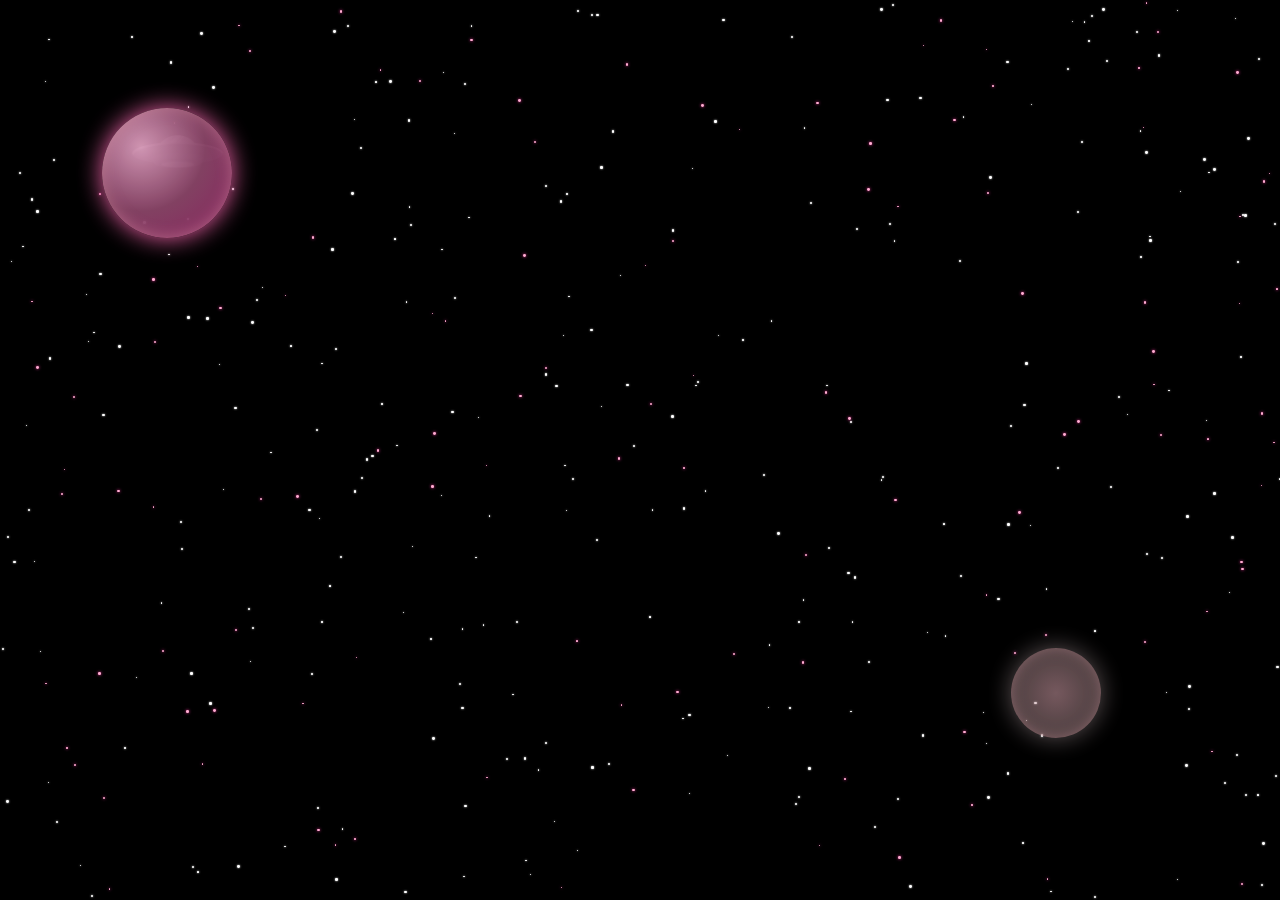
<file: html/index.html>
<!DOCTYPE html>
<html lang="en">
  <head>
    <meta charset="UTF-8" />
    <meta name="viewport" content="width=device-width, initial-scale=1.0" />
    <title>Document</title>
    <link rel="stylesheet" href="../css/spaceBG.css" />
    <link rel="stylesheet" href="../css/welcome.css" />
  </head>
  <body>
    <!-- start space bachground -->
    <section class="scene">
      <!-- stars -->
      <div class="stars"></div>

      <!-- meteor -->
         <div class="meteor" style="display: none;"></div>

      <!-- Planets -->
      <div class="planet planet-1">
        <div class="planet-ring"></div>
      </div>
      <div class="planet planet-2"></div>

      <!-- here continue any container i.e. signUp -->

      <!-- UFO Container -->
      <div class="ufo">
        <div class="ufo-container">
          <img src="UFO.png" class="ufo-img" />
          <div class="ufo-beam"></div>
        </div>
        <div class="ufo-welcome">
          <div class="beam-overlay"></div>
          <div class="welcome-content">
            <h1>Welcome!<img src="pngegg.png" /></h1>
            <p>Are you ready for the exam? it's ok don't worry</p>
            <div class="welcome-buttons">
              <button class="welcome-button primary"
              style="background: linear-gradient(45deg, var(--dark-pink), black)"
              onclick="window.location.href='signup.html';">
                sign Up
              </button>
              <button class="welcome-button secondary"
              style="background: linear-gradient(45deg, black, var(--dark-pink))"
              onclick="window.location.href='login.html';">
              Log In
              </button>
            </div>
          </div>
        </div>
      </div>
    </section>
    <script src="../js/spaceBG.js"></script>
    <script src="../js/welcome.js"></script>
  </body>
</html>
</file>
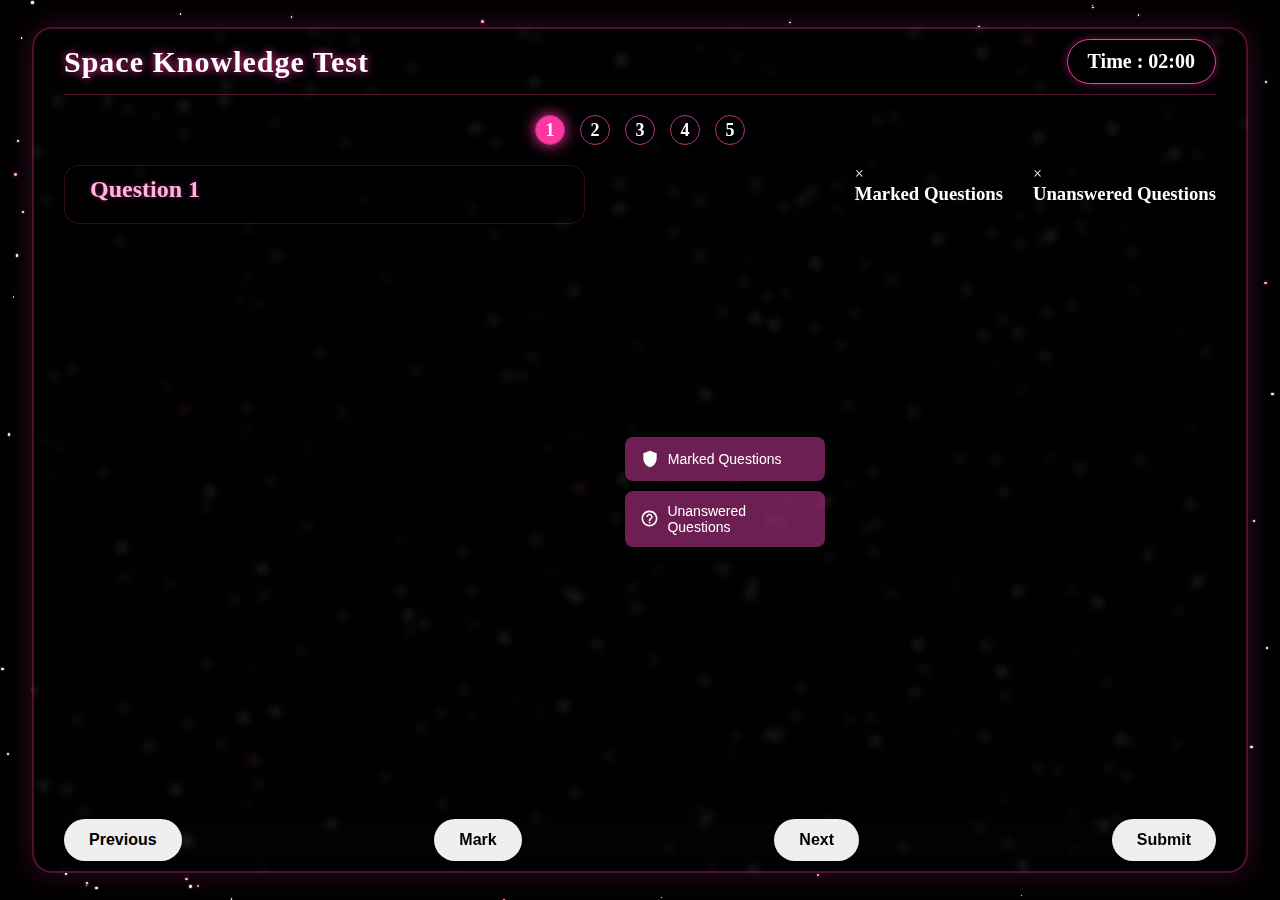
<file: html/Exam.html>
<!DOCTYPE html>
<html lang="en">
  <head>
    <meta charset="UTF-8" />
    <meta name="viewport" content="width=device-width, initial-scale=1.0" />
    <title>Exam page</title>
    <link rel="stylesheet" href="../css/spaceBG.css" />
    <link rel="stylesheet" href="../css/Exam.css" />
  </head>

  <body>
    <section class="scene">
      <div class="stars"></div>
      <div class="exam-container">
        <div class="header">
          <h1>Space Knowledge Test</h1>
          <div class="timer">Time : 02:00</div>
        </div>

        <div class="question-numbers">
          <div class="question-number active">1</div>
          <div class="question-number">2</div>
          <div class="question-number">3</div>
          <div class="question-number">4</div>
          <div class="question-number">5</div>
        </div>

        <div class="main-section">
          <div class="left-section">
            <div class="question-container">
              <h3 id="question-title">Question 1</h3>
              <p id="question-text"></p>
              <div id="answers-container"></div>
            </div>
          </div>

          <!-- <div class="right-section">
            <div class="marked-section">
              <h3>Marked Questions</h3>
              <ul id="markedList"></ul>
            </div>
          </div>

          <div class="unanswered-section">
          <ul id="unansweredList"></ul>
          </div>

        </div> -->

        <!-- Right Section -->
<div class="right-section">
  <div class="list-toggle-buttons">
    <button id="showMarkedBtn">Marked Questions</button>
    <button id="showUnansweredBtn">Unanswered Questions</button>
  </div>
</div>

<!-- Popup: Marked Questions -->
<div id="markedPopup" class="popup">
  <div class="popup-content">
    <span class="close-btn" onclick="closePopup('markedPopup')">&times;</span>
    <h3>Marked Questions</h3>
    <ul id="markedList"></ul>
  </div>
</div>

<!-- Popup: Unanswered Questions -->
<div id="unansweredPopup" class="popup">
    <div class="popup-content">
        <span class="close-btn">&times;</span>
        <h3>Unanswered Questions</h3>
        <ul id="unansweredList"></ul>
    </div>
</div>


</div>
<div class="actions">
  <button id="prevBtn" class="nav-btn">Previous</button>
  <button id="markBtn" class="mark-btn">Mark</button>
  <button id="nextBtn" class="nav-btn">Next</button>
  <button id="submitBtn" class="submit-btn">Submit</button>
</div>
    </section>

    <script src="../js/exam.js"></script>
    <script src="../js/spaceBG.js"></script>
  </body>
</html>
</file>
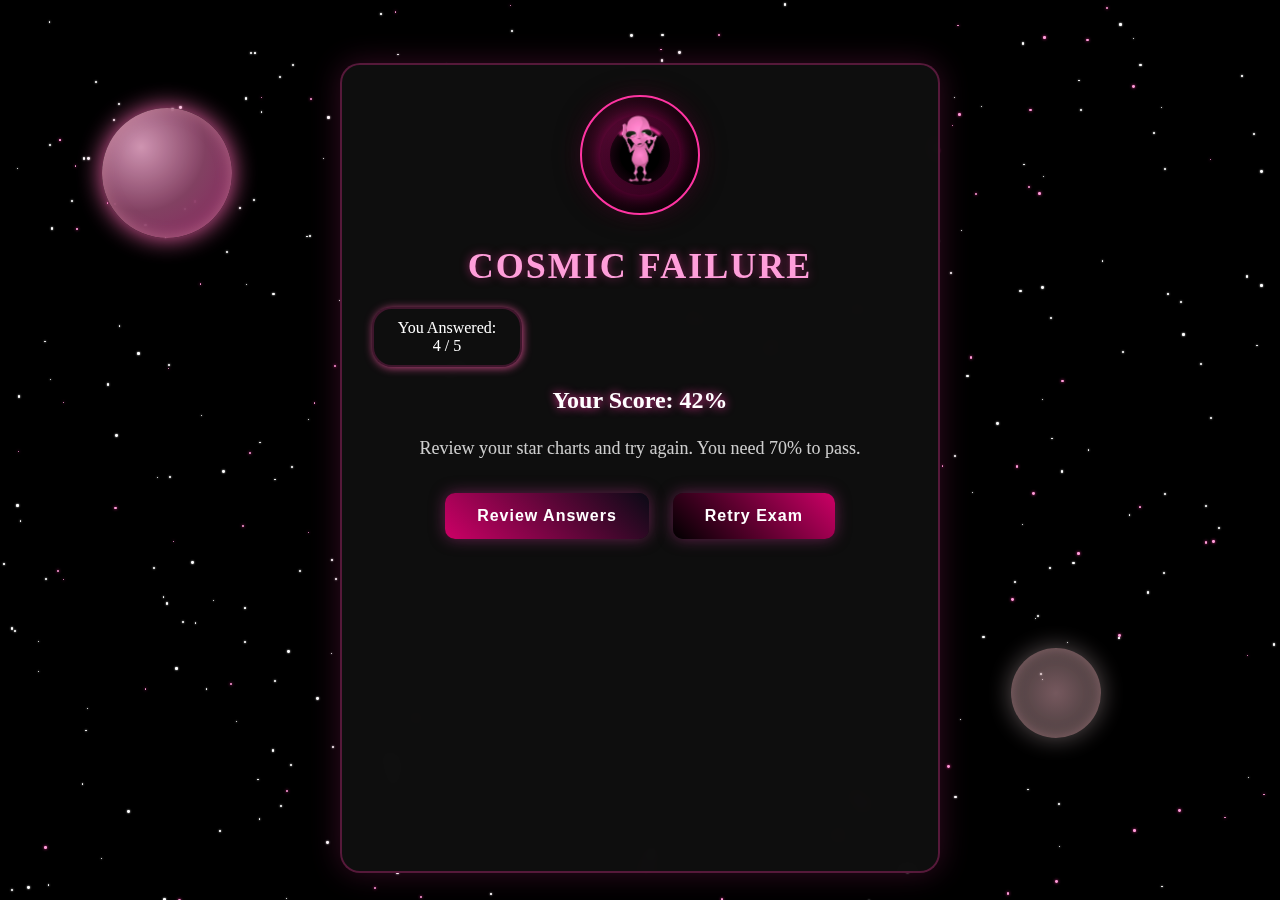
<file: html/Failure.html>
<!DOCTYPE html>
<html lang="en">
<head>
    <meta charset="UTF-8">
    <meta name="viewport" content="width=device-width, initial-scale=1.0">
    <title>Document</title>
    <link rel="stylesheet" href="../css/spaceBG.css">
    <link rel="stylesheet" href="../css/Result.css">
    <link rel="stylesheet" href="../css/Failure.css">
</head>
<body>
     <!-- start space bachground -->
     <section class="scene">
        <!-- stars -->
        <div class="stars"></div>

        <!-- Planets -->
        <div class="planet planet-1">
            <div class="planet-ring"></div>
        </div>
        <div class="planet planet-2"></div>

        <!-- here continue any container i.e. signUp -->

        
        <div id="failure" class="result-container failure">
            <!-- <div class="result-icon">
                <div class="black-hole">
                    <div class="swirl"></div>
                </div>
            </div> -->
            <div class="result-icon">
                <div class="img-container">
                    <img src="download (3).png">
                </div>
                <div class="black-hole">
                  <div class="event-horizon"></div>
                  <div class="swirl"></div>
                  <div class="light-ring"></div>
                </div>
              </div>
              
            <h1 class="result-title">COSMIC FAILURE</h1>
            <!-- <p class="result-message">You didn't pass this time, but don't get lost in a black hole of despair! Every attempt brings new knowledge.</p> -->
            <div class="true-answers">
                <p>You Answered:</p>
                <p>4 / 5</p>
             </div>
            <div class="score">Your Score: <span>42</span>%</div>
            <p class="result-message">Review your star charts and try again. You need 70% to pass.</p>
            <button class="button btn-failure">Review Answers</button>
            <button class="button btn-failure" style="background: linear-gradient(45deg, black, var(--dark-pink));">Retry Exam</button>
        </div>

    </section>
    <script src="../js/spaceBG.js"></script>
    <script src="../js/Failure.js"></script>
</body>
</html>
</file>
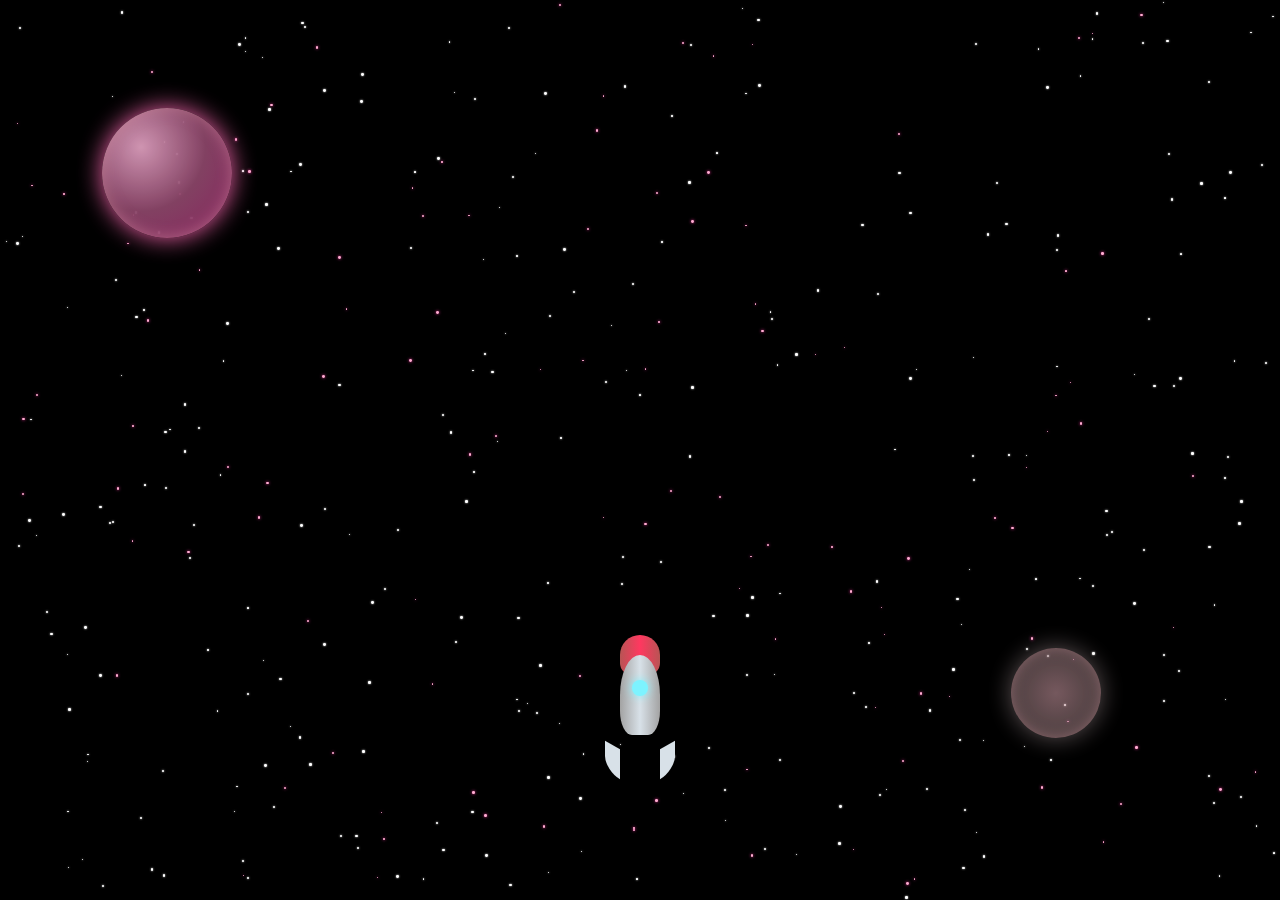
<file: html/launch.html>
<!DOCTYPE html>
<html lang="en">
<head>
    <meta charset="UTF-8">
    <meta name="viewport" content="width=device-width, initial-scale=1.0">
    <title>Document</title>
    <link rel="stylesheet" href="../css/spaceBG.css">
    <link rel="stylesheet" href="../css/launch.css">
</head>
<body>
    <!-- start space bachground -->
    <section class="scene">
        <!-- stars -->
        <div class="stars"></div>

        <!-- meteor -->
         <div class="meteor" style="display: none;"></div>

        <!-- Planets -->
        <div class="planet planet-1">
            <div class="planet-ring"></div>
        </div>
        <div class="planet planet-2"></div>

        <!-- here continue any container i.e. signUp -->

        <!-- Rocket -->
        <div class="rocket-container">
            <div class="rocket">
                <div class="rocket-head"></div>
                <div class="rocket-body"></div>
                <div class="fin fin-left"></div>
                <div class="fin fin-right"></div>
                <div class="window"></div>
                <div class="exhaust-flame"></div>
            </div>
        </div>

        <!-- Countdown -->
        <div class="countdown"></div>
        
        <!-- Beam -->
        <!-- <div class="beam"></div> -->

        <!-- Start button -->
        <button class="start-button">Start Exam</button>

        <div class="Quiz-gide">
            <div class="header">
                <h2>Quiz Gide</h2>
                <img src="pngegg.png" alt="">
            </div>
            <div class="info">
                <h4>Duration:</h4>
                <span>2 minutes</span>
                <h4>Submission Rules:</h4>
                <p>- Make sure to answer all questions before submitting.</p>
                <!-- <p>- You won’t be able to resubmit once the time is up or you click submit.</p> -->
                <h4>Mark for Review:</h4>
                <p>- You can mark any question to review it later.</p>
                <!-- <p>- Before submitting, check your marked questions to ensure everything is answered.</p> -->
                <h4>Important:</h4>
                <p>- Use your time wisely.</p>
                <p>- Stay focused.</p>
                <p>- Submit only when you're confident you've completed everything.</p>
            </div>
            <div class="btn">
                <button class="btn-info"><a href="Exam.html">Continue</a></button>
            </div>
        </div>

    </section>
    <script src="../js/spaceBG.js"></script>
    <script src="../js/launch.js"></script>
</body>
</html>
</file>
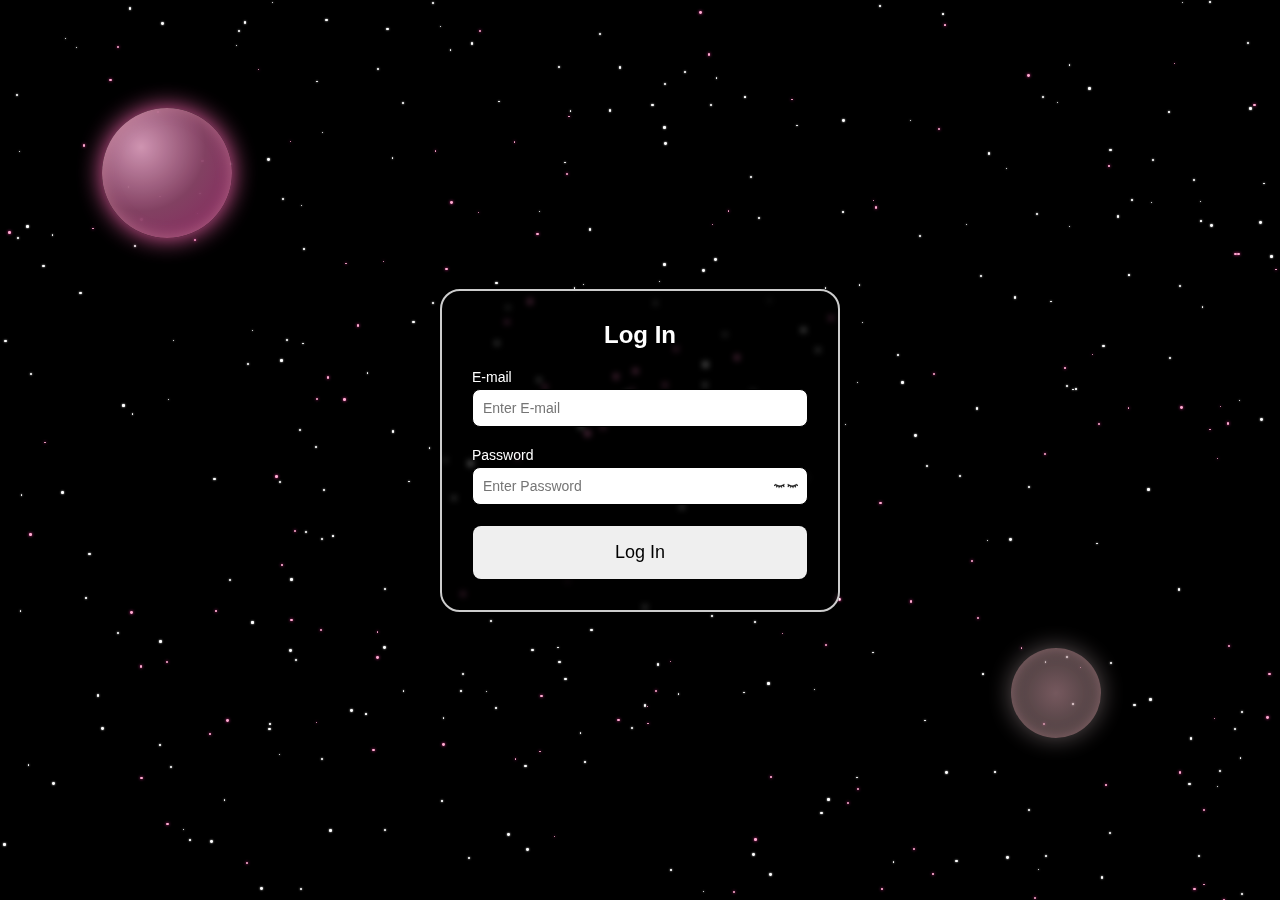
<file: html/login.html>
<!DOCTYPE html>
<html lang="en">
  <head>
    <meta charset="UTF-8" />
    <meta name="viewport" content="width=device-width, initial-scale=1.0" />
    <title>Document</title>
    <link rel="stylesheet" href="../css/signup.css" />
    <link rel="stylesheet" href="../css/spaceBG.css" />
  </head>
  <body>
    <section class="scene">
      <!-- stars -->
      <div class="stars"></div>

      <!-- Planets -->
      <div class="planet planet-1">
        <div class="planet-ring"></div>
      </div>
      <div class="planet planet-2"></div>

      <!-- here continue any container i.e. signUp -->
      <div class="container">
        <h2>Log In</h2>

        <form id="form">
            <div class="input-form">
                <label for="email">E-mail</label>
                <input type="text" id="email" placeholder="Enter E-mail" />
                <div id="error-email" class="error"></div>
              </div>


          <div class="input-form">
            <label for="password">Password</label>
            <div class="passcontainer">
              <input
                type="password"
                name="password"
                id="password"
                placeholder="Enter Password"
              />
              <img
                src="../two-eyelashes.png"
                id="toggle-password"
                alt="Toggle Password"
              />
            </div>
            <div class="error" id="error-password"></div>
          </div>

          <div class="regbtn">
            <button type="submit">Log In</button>
          </div>
        </form>
      </div>
    </section>
    <script src="../js/spaceBG.js"></script>
    <script src="../js/login.js"></script>
  </body>
</html>
  </body>
</html>
</file>
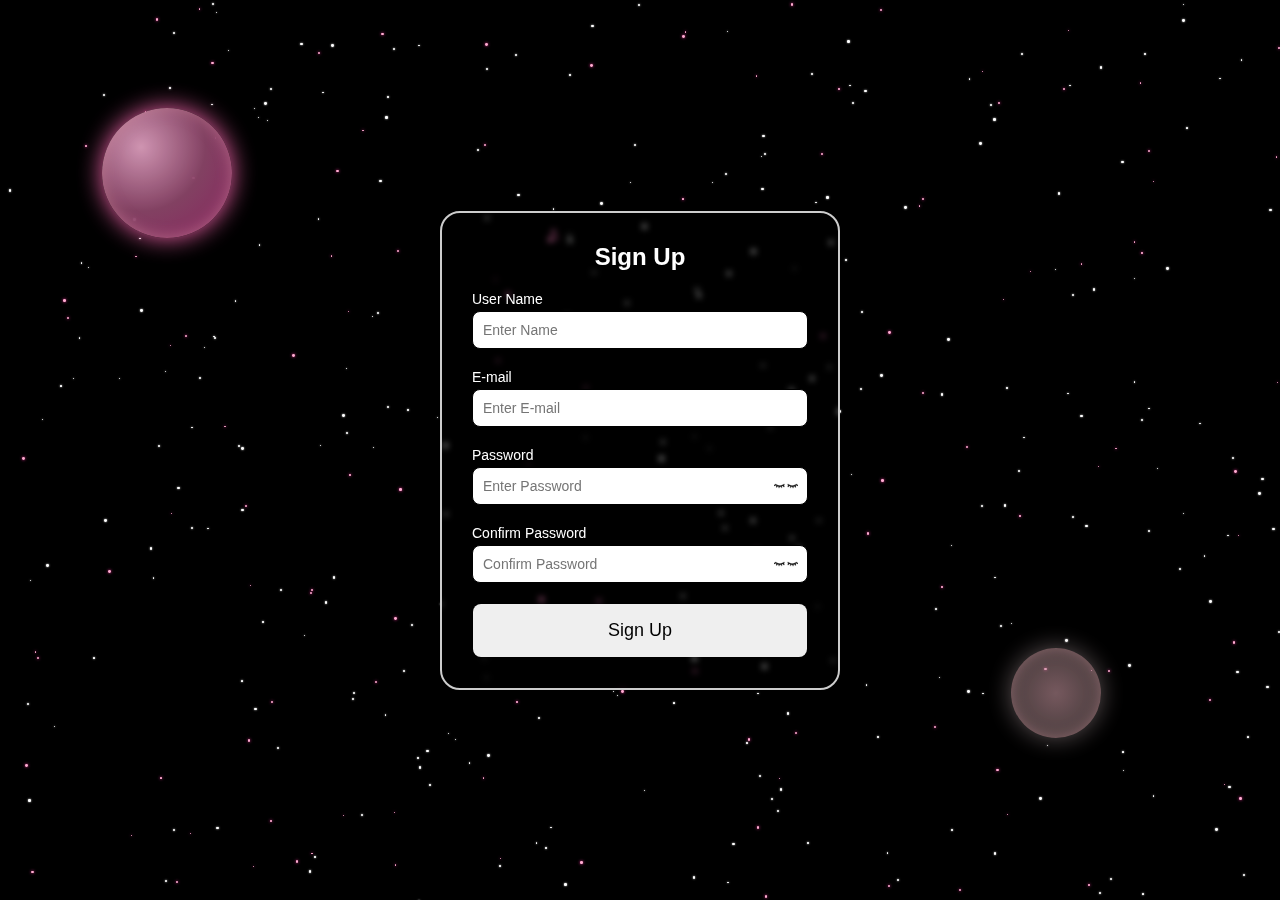
<file: html/signup.html>
<!DOCTYPE html>
<html lang="en">
  <head>
    <meta charset="UTF-8" />
    <meta name="viewport" content="width=device-width, initial-scale=1.0" />
    <title>Sign Up</title>
    <link rel="stylesheet" href="../css/signup.css" />
    <link rel="stylesheet" href="../css/spaceBG.css" />
  </head>
  <body>
    <section class="scene">
      <!-- stars -->
      <div class="stars"></div>

      <!-- Planets -->
      <div class="planet planet-1">
        <div class="planet-ring"></div>
      </div>
      <div class="planet planet-2"></div>

      <!-- here continue any container i.e. signUp -->
      <div class="container">
        <h2>Sign Up</h2>

        <form id="form">
          <div class="input-form">
            <label for="username">User Name</label>
            <input
              type="text"
              name="username"
              id="username"
              placeholder="Enter Name"
            />
            <div class="error" id="error-username"></div>
          </div>

          <div class="input-form">
            <label for="email">E-mail</label>
            <input type="text" id="email" placeholder="Enter E-mail" />
            <div id="error-email" class="error"></div>
          </div>

          <div class="input-form">
            <label for="password">Password</label>
            <div class="passcontainer">
              <input
                type="password"
                name="password"
                id="password"
                placeholder="Enter Password"
              />
              <img
                src="../two-eyelashes.png"
                id="toggle-password"
                alt="Toggle Password"
              />
            </div>
            <div class="error" id="error-password"></div>
          </div>

          <div class="input-form">
            <label for="confpass">Confirm Password</label>
            <div class="passcontainer">
              <input
                type="password"
                name="confpass"
                id="confpass"
                placeholder="Confirm Password"
              />
              <img
                src="../two-eyelashes.png"
                id="toggle-confpass"
                alt="Toggle Confirm Password"
              />
            </div>
            <div class="error" id="error-confpass"></div>
          </div>

          <div class="regbtn">
            <button type="submit">Sign Up</button>
          </div>
        </form>
      </div>
    </section>
    <script src="../js/spaceBG.js"></script>
    <script src="../js/signup.js"></script>
  </body>
</html>
</file>
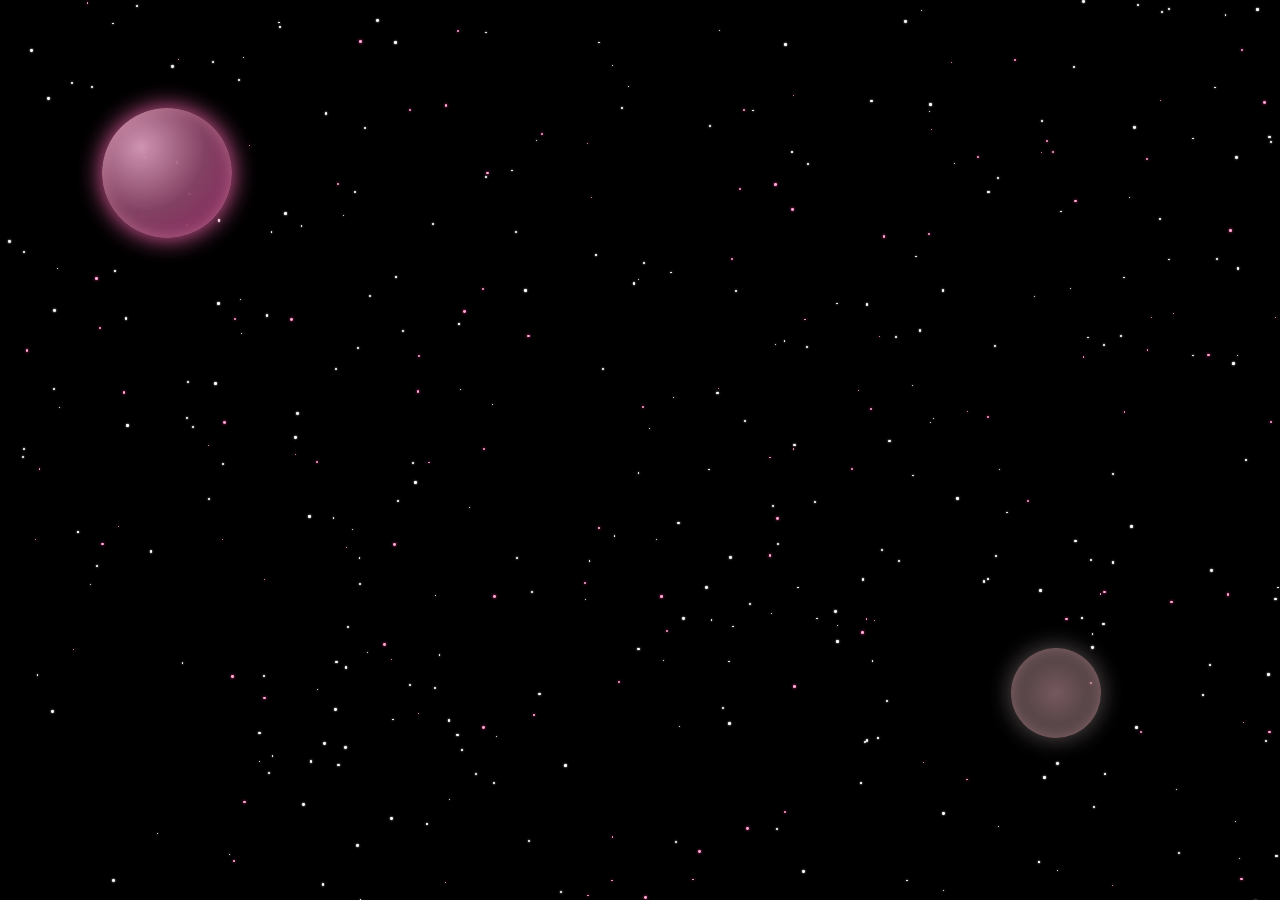
<file: html/spaceBG.html>
<!DOCTYPE html>
<html lang="en">
<head>
    <meta charset="UTF-8">
    <meta name="viewport" content="width=device-width, initial-scale=1.0">
    <title>Document</title>
    <link rel="stylesheet" href="../css/spaceBG.css">
</head>
<body>
    <!-- start space bachground -->
    <section class="scene">
        <!-- stars -->
        <div class="stars"></div>

        <!-- Planets -->
        <div class="planet planet-1">
        </div>
        <div class="planet planet-2"></div>

        <!-- here continue any container i.e. signUp -->

    </section>
    <script src="../js/spaceBG.js"></script>
</body>
</html>
</file>
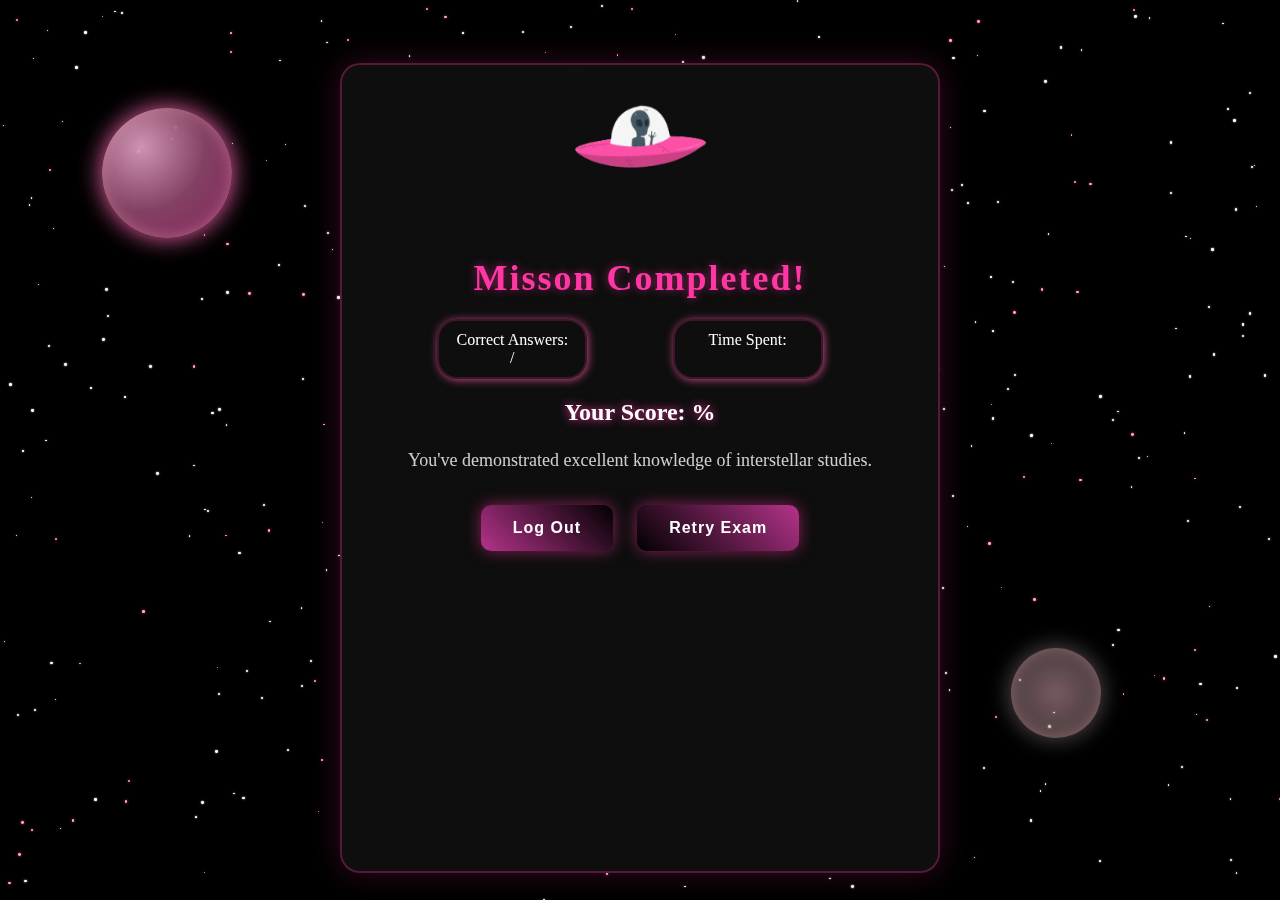
<file: html/Success.html>
<!DOCTYPE html>
<html lang="en">
<head>
    <meta charset="UTF-8">
    <meta name="viewport" content="width=device-width, initial-scale=1.0">
    <title>Document</title>
    <link rel="stylesheet" href="../css/spaceBG.css">
    <link rel="stylesheet" href="../css/Result.css">
    <link rel="stylesheet" href="../css/Success.css">
</head>
<body>
     <!-- start space bachground -->
     <section class="scene">
        
        <!-- stars -->
        <div class="stars"></div>

        <!-- meteor -->
         <!-- <div class="meteor" style="display: none;"></div> -->

        <!-- Planets -->
        <div class="planet planet-1">
            <div class="planet-ring"></div>
        </div>
        <div class="planet planet-2"></div>

        <!-- here continue any container i.e. signUp -->

        <div id="success" class="result-container success">
            <div class="image">
                <div class="ufo-beam"></div>
                <img src="download (2).png">
            </div>
            <h1 class="result-title">Misson Completed!</h1>
            <!-- <p class="result-message"></p> -->
           
            <div class="result-info">
                 <div class="true-answers">
                <p>Correct Answers:</p>
                <span id="correct"></span>/<span id="total"></span>
            </div>

            <div class="true-answers">
                <p>Time Spent:</p>
                <p id="timeSpent"></p>
            </div>
            </div>

             <div class="score">Your Score: <span id="scorePercent"></span>%</div>
            <p class="result-message">You've demonstrated excellent knowledge of interstellar studies.</p>
            <button id="logout-btn" class="button btn-success" 
            style="background: linear-gradient(45deg, var(--dark-pink), black)">
            Log Out
        </button>
        <button
          class="button btn-success"
          style="background: linear-gradient(45deg, black, var(--dark-pink))"
          onclick="window.location.href='Exam.html';"
        >
          Retry Exam
        </button>


    </section>
    <script src="../js/spaceBG.js"></script>
    <script src="../js/Success.js"></script>
    <script src="../js/logout.js"></script>
    
</body>
</html>
</file>
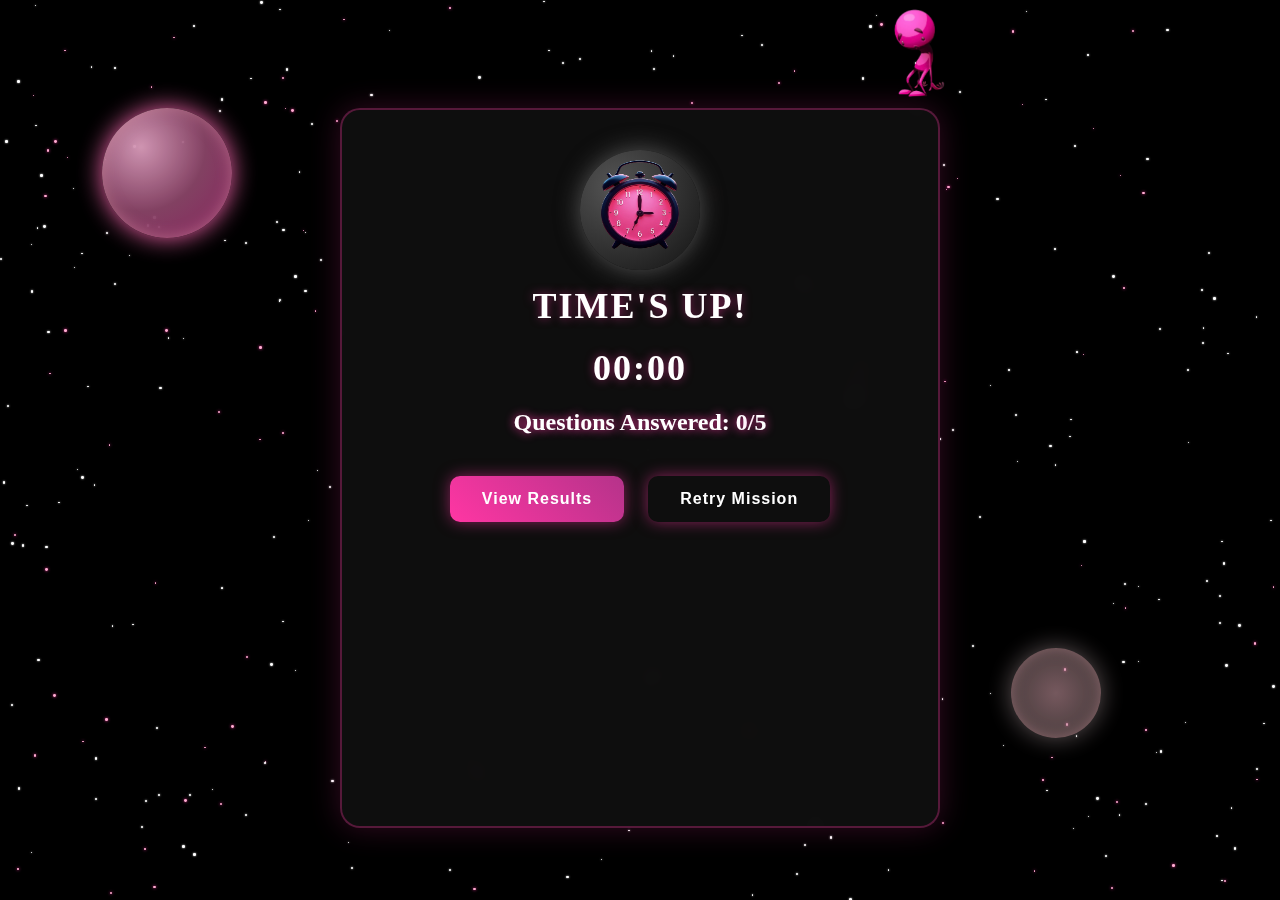
<file: html/TimeIsOut.html>
<!DOCTYPE html>
<html lang="en">
<head>
    <meta charset="UTF-8">
    <meta name="viewport" content="width=device-width, initial-scale=1.0">
    <title>Document</title>
    <link rel="stylesheet" href="../css/spaceBG.css">

    <link rel="stylesheet" href="../css/Result.css">
    <link rel="stylesheet" href="../css/TimeIsOut.css">
</head>
<body>
     <!-- start space bachground -->
     <section class="scene">
        <!-- stars -->
        <div class="stars"></div>

        <!-- Planets -->
        <div class="planet planet-1">
            <div class="planet-ring"></div>
        </div>
        <div class="planet planet-2"></div>

        <!-- here continue any container i.e. signUp -->

        <div id="timeout" class="result-container timeout">
            <div class="result-icon">
                <svg class="timer-ring" viewBox="0 0 100 100">
                    <circle class="timer-circle" cx="50" cy="50" r="45"></circle>
                </svg>
                <span><img src="download (1).png"></span>
            </div>
            <div class="img-container">
                <img src="sad.png">
            </div>
            <h1 class="result-title">TIME'S UP!</h1>
            <p class="result-title">00:00</p>
            <div class="score">Questions Answered: <span id="answered"></span>/<span id="total"></span></div>
            <button class="button btn-timeout" onclick="showPage('failure')">View Results</button>
            <button class="button btn-timeout" 
                    style="background: linear-gradient(45deg, var(--cosmic-blue), var(--cosmic-purple));"
                    onclick="window.location.href='Exam.html';">
                    Retry Mission
            </button>            
        </div>

    </section>
    <script src="../js/spaceBG.js"></script>
    <script src="../js/TimeIsOut.js"></script>
</body>
</html>
</file>
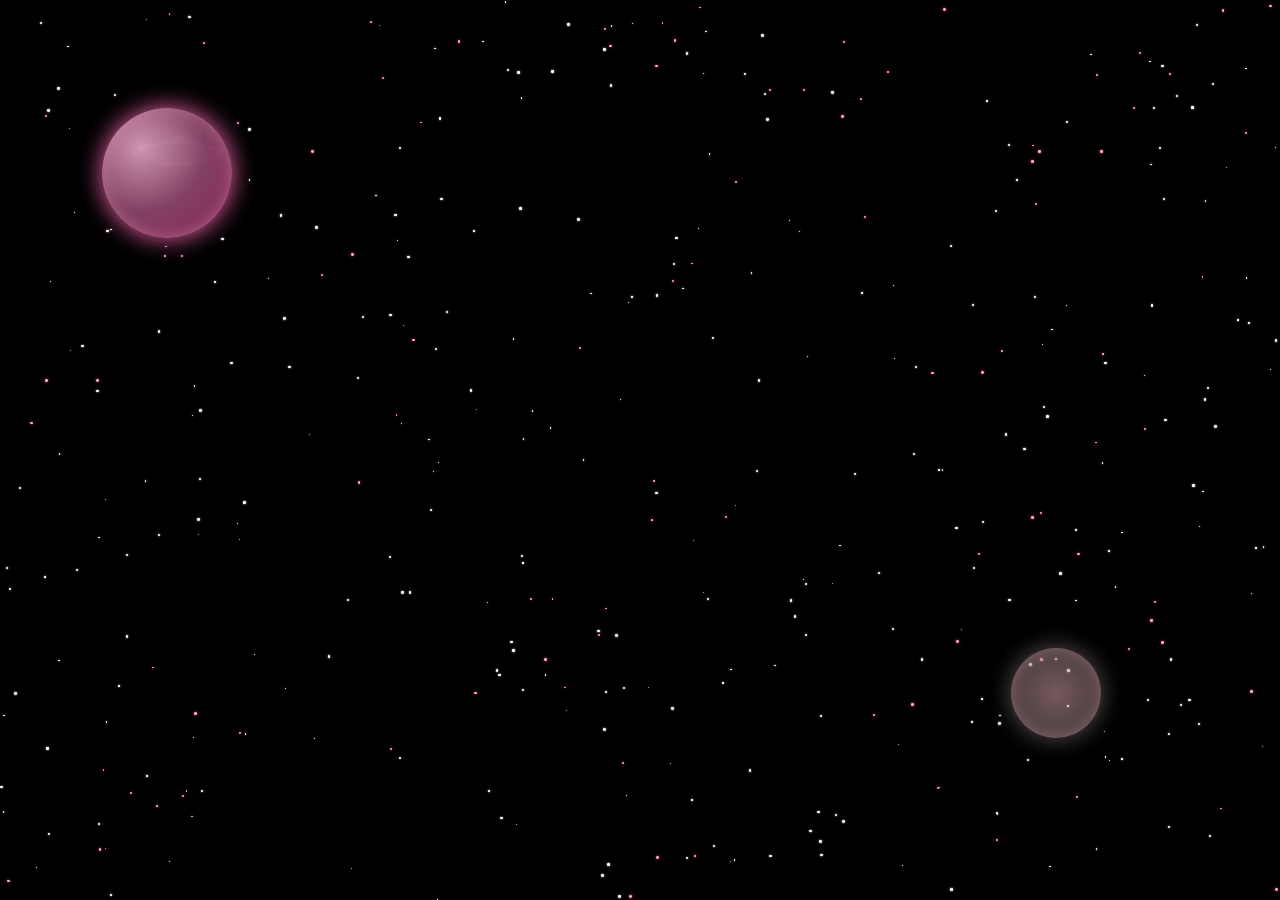
<file: html/welcome.html>
<!DOCTYPE html>
<html lang="en">
<head>
    <meta charset="UTF-8">
    <meta name="viewport" content="width=device-width, initial-scale=1.0">
    <title>Document</title>
    <link rel="stylesheet" href="../css/spaceBG.css">
    <link rel="stylesheet" href="../css/welcome.css">
</head>
<body>
    <!-- start space bachground -->
    <section class="scene">
        <!-- stars -->
        <div class="stars"></div>

        <!-- Planets -->
        <div class="planet planet-1">
            <div class="planet-ring"></div>
        </div>
        <div class="planet planet-2"></div>

        <!-- here continue any container i.e. signUp -->

        <!-- UFO Container -->
        <div class="ufo">
            <div class="ufo-container">
                <img src="UFO.png" class="ufo-img">
                <div class="ufo-beam"></div>
            </div>
            <div class="ufo-welcome">
                <div class="beam-overlay"></div>
                    <div class="welcome-content">
                        <h1>Welcome!<img src="pngegg.png"></h1>
                        <p>Are you ready for the exam? it's ok don't worry</p>
                        <div class="welcome-buttons">
                            <button class="welcome-button primary"><a href="signup.html">sign Up</a></button>
                            <button class="welcome-button secondary">logIn</button>
                        </div>
                </div>
            </div>
        </div>
    </section>
    <script src="../js/spaceBG.js"></script>
    <script src="../js/welcome.js"></script>
</body>
</html>
</file>
<file: css/spaceBG.css>
* {
  margin: 0;
  padding: 0;
  box-sizing: border-box;
}

/* :root {
    --cosmic-purple: #4a1e70;
    --star-glow: #8aafff;
    --planet-glow: #bd83ff;
    } */

:root {
  --deep-space: #0a0a0a;
  --cosmic-black: #121212;
  --hot-pink: #ff36a3;
  --light-pink: #ffadd2;
  --neon-pink: #ff00ff;
  --bright-pink: #ff77bc;
  --dark-pink: #b5338a;
  --silver: #e0e0e0;
  --button-glow: #a04170;
  --rocket-silver: #d8e1e8;
  --success-pink: #ff44b4;
  --planet-glow: #ff69b4;
  --failure-black: #1c1c1c;
  --timeout-gray: #555555;
  --rocket-red: #ff3860;
}

body {
  background-color: #000000;
  color: white;
  overflow: hidden;
  height: 100vh;
  position: relative;
  background-size: cover;
  animation: fadeIn 1s ease-in-out;
}

@keyframes fadeIn {
  from {
    opacity: 0;
  }
  to {
    opacity: 1;
  }
}

/* sky container */

.scene {
  position: relative;
  height: 100vh;
  width: 100%;
  display: flex;
  justify-content: center;
  align-items: center;
  perspective: 1000px;
}

/* stars style */

.stars {
  position: absolute;
  width: 100%;
  height: 100%;
  z-index: 0;
  overflow: hidden;
}

.star {
  position: absolute;
  /* background: white; */
  border-radius: 50%;
  opacity: 1;
  /* box-shadow: 0 0 1px white;  */
  animation: twinkle 2s infinite ease-in-out;
}

.star-white {
  background: white;
  box-shadow: 0 0 2px white;
}

.star-pink {
  background: var(--light-pink);
  box-shadow: 0 0 3px var(--hot-pink);
}

@keyframes twinkle {
  0% {
    opacity: 0.2;
  }
  50% {
    opacity: 1;
  }
  100% {
    opacity: 0.2;
  }
}

/* meteors style */

.meteor {
  position: absolute;
  width: 2px;
  height: 100px;
  background: linear-gradient(45deg, white, transparent);
  opacity: 0.8;
  transform: rotate(45deg);
  /* pointer-events: none; */
  animation: meteorMove 1s linear forwards;
  z-index: 2;
}

@keyframes meteorMove {
  0% {
    transform: translate(0, 0) rotate(-45deg);
    opacity: 1;
  }
  100% {
    transform: translate(300px, 300px) rotate(-45deg);
    opacity: 0;
  }
}

/* Planets */

.planet {
  position: absolute;
  border-radius: 50%;
  box-shadow: 0 0 25px var(--planet-glow),
    inset 0 0 15px rgba(255, 182, 193, 0.4);
  opacity: 0.95;
  z-index: 5;
}

.planet-1 {
  width: 130px;
  height: 130px;
  background: radial-gradient(circle at 30% 30%, #da9cbb, #8a4568, #912765);
  top: 12%;
  left: 8%;
  animation: float 22s infinite alternate ease-in-out;
}

.planet-2 {
  width: 90px;
  height: 90px;
  box-shadow: 0 0 25px rgba(199, 179, 182, 0.486),
    inset 0 0 15px rgba(255, 182, 193, 0.4);
  /* background: radial-gradient(circle at 40% 40%, #ffc0cb, #ff69b4, #4b1248); */
  background: radial-gradient(
    ellipse at center,
    rgba(255, 192, 203, 0.486),
    rgba(107, 94, 94, 0.575)
  );
  bottom: 18%;
  right: 14%;
  animation: float 18s infinite alternate-reverse ease-in-out;
}

@keyframes float {
  0% {
    transform: translateY(0) rotate(0deg);
  }
  50% {
    transform: translateY(-20px) rotate(5deg);
  }
  100% {
    transform: translateY(0) rotate(0deg);
  }
}
</file>
<file: css/welcome.css>
.ufo{
    width: 100%;
    height: 100vh;
    position: relative;
}

.ufo-container {
  position: absolute;
  top: 15%;
  left: 10%;
  width: 100px;
  z-index: 4;
  animation: UFO-FLY 2s ease-in-out forwards, 
  Go-Up 2s ease-in-out forwards 2s;
}

.ufo-img {
  width: 100%;
  animation: rainbow-glow 2s infinite ease-in-out;
}


@keyframes UFO-FLY {
  0% {
    transform: translate(0, 0) rotate(5deg);
    left: -100px;
    width: 100px;
  }
  70% {
    transform: translate(calc(40vw - 175px), -50px) rotate(-5deg);
    width: 250px;
  }
  85% {
    transform: translate(calc(40vw - 175px), -30px) rotate(2deg);
    width: 300px;
  }
  100% {
    transform: translate(calc(40vw - 175px), -20px) rotate(0deg);
    width: 350px;
  }
}

@keyframes Go-Up {
  0% {
    transform: translate(calc(40vw - 175px), -20px);
  }
  100% {
    transform: translate(calc(40vw - 175px), -70px);
  }
}

@keyframes rainbow-glow {
  0% {
    filter: drop-shadow(0 0 6px hotpink);
  }
  25% {
    filter: drop-shadow(0 0 10px deepskyblue);
  }
  50% {
    filter: drop-shadow(0 0 14px violet);
  }
  75% {
    filter: drop-shadow(0 0 10px silver);
  }
  100% {
    filter: drop-shadow(0 0 6px hotpink);
  }
}


.ufo-beam {
  position: absolute;
  top: 20vh;
  left: 50%;
  width: 2px;
  height: 300px;
  transform: translateX(-50%) scaleY(0);
  transform-origin: top center;
  background: linear-gradient(to bottom, rgba(255,255,255,1), rgba(173,255,247,0.6));
  opacity: 0;
  z-index: 2;
  filter: blur(1px);
  /* box-shadow: 0 0 20px rgba(173,255,247,0.9), 0 0 40px rgba(173,255,247,0.4); */
  box-shadow: 0 0 25px rgba(173,255,247,0.9), 0 0 50px rgba(173,255,247,0.5);
  transition: opacity 0.5s ease, transform 1.5s ease;
  clip-path: polygon(50% 0%, 50% 0%, 50% 100%, 50% 100%);
}

.ufo-beam.visible {
  opacity: 1;
}

.ufo-beam.extended {
  transform: translateX(-50%) scaleY(1);
}

.ufo-beam.wide {
  width: 180px;
  clip-path: polygon(46% 0%, 54% 0%, 100% 100%, 0% 100%);
  filter: blur(3px);
  transition: width 0.8s ease, filter 0.8s ease, clip-path 0.8s ease;
}

.ufo-beam.full {
  width: 350px;
  clip-path: polygon(40% 0%, 60% 0%, 100% 100%, 0% 100%);
  filter: blur(8px);
  transition: width 1.2s ease-out, filter 1.2s ease, clip-path 1.2s ease-out;
  background: radial-gradient(ellipse at top, rgba(255,255,255,0.95) 0%, rgba(173,255,247,0.8) 30%, rgba(173,255,247,0.2) 70%, rgba(173,255,247,0) 100%);
  animation: beam-pulse 3s infinite ease-in-out;
}

@keyframes beam-pulse {
  0%, 100% {
    opacity: 0.7;
    filter: blur(8px);
    box-shadow: 0 0 20px rgba(173,255,247,0.7), 0 0 40px rgba(173,255,247,0.3);
  }
  50% {
    opacity: 0.9;
    filter: blur(6px);
    box-shadow: 0 0 30px rgba(173,255,247,0.9), 0 0 60px rgba(173,255,247,0.5);
  }
}

/* Beam Particles */
.beam-particle {
  position: absolute;
  background-color: rgba(173, 255, 247, 0.9);
  border-radius: 50%;
  z-index: 3;
  pointer-events: none;
}



/* Welcome Message */

.ufo-welcome {
  position: absolute;
  top: 55%;
  left: 50%;
  width: 30%;
  margin: auto;
  transform: translate(-50%, -50%);
  background: rgba(12, 12, 12, 0.123);
  border: 1px solid rgba(255, 255, 255, 0.2);
  box-shadow: 0 8px 30px rgba(151, 130, 141, 0.2);
  border-radius: 20px;
  padding: 30px 40px;
  backdrop-filter: blur(10px);
  color: white;
  text-align: center;
  font-family: 'Orbitron', sans-serif;
  font-size: 1.2rem;
  opacity: 0;
  transition: opacity 1s ease, transform 1s ease;
  z-index: 1000;
}
.ufo-welcome.visible {
  opacity: 1;
  transform: translate(-50%, -50%) scale(1.05);
}
/* .ufo-welcome.float {
  animation: float 3s ease-in-out infinite;
}
@keyframes float {
  0%, 100% {
    transform: translate(-50%, -50%) scale(1.05) translateY(0px);
  }
  50% {
    transform: translate(-50%, -50%) scale(1.05) translateY(-10px);
  }
} */

.welcome-content{
  text-align: center;
}

.welcome-content h1 {
  font-size: 2rem;
  /* text-align: center; */
  /* margin-bottom: 1rem; */
  color: rgb(245, 243, 244);
  text-shadow: 0 0 10px rgba(245, 244, 245, 0.7);
}

.welcome-content p {
  margin-bottom: 2rem;
  line-height: 1.6;
  color: rgba(255, 255, 255, 0.9);
}

.welcome-content h1 img{
  width: 40px;
  height: 40px;
  margin-left: 20px;
  margin-top: 10px;
  transform: rotate(20deg);
  filter: drop-shadow(0 0 14px rgba(245, 244, 245, 0.7));
}

.welcome-buttons {
  display: flex;
  justify-content: center;
  gap: 2rem;
}

.welcome-button {
  padding: 0.75rem 1.5rem;
  border-radius: 8px;
  font-weight: bold;
  border: none;
  cursor: pointer;
  transition: transform 0.3s ease, box-shadow 0.3s ease;
}

.welcome-button.primary {
  background: linear-gradient(135deg, var(--cosmic-blue), var(--rocket-red));
  box-shadow: 0 4px 15px var(--button-glow);
}

.welcome-button.primary a{
  text-decoration: none;
  color: white;

}

.welcome-button.secondary {
  background: transparent;
  border: 2px solid var(--rocket-red);
  color: var(--rocket-red);
}

.welcome-button:hover {
  transform: translateY(-3px);
  box-shadow: 0 8px 20px var(--planet-glow);
}

.ufo-welcome.visible .beam-overlay {
  opacity: 1;
}

/* Responsive Adjustments */
@media (max-width: 768px) {
  .ufo-container {
    width: 100px;
    height: 70px;
  }
  
  .ufo-dome {
    width: 50px;
    height: 25px;
  }
  
  .ufo-base {
    width: 100px;
  }
  
  .ufo-welcome {
    width: 85%;
    padding: 1.5rem;
  }
  
  .welcome-content h1 {
    font-size: 1.75rem;
  }
}

@media (max-width: 480px) {
  .ufo-container {
    width: 80px;
    height: 55px;
  }
  
  .ufo-dome {
    width: 40px;
    height: 20px;
  }
  
  .ufo-base {
    width: 80px;
    height: 16px;
  }
  
  .welcome-buttons {
    flex-direction: column;
    gap: 0.75rem;
  }
  
  .welcome-button {
    width: 100%;
  }
}
</file>
<file: css/Exam.css>
/* Variables */
:root {
    --hot-pink: rgb(255, 54, 163);
    --neon-pink: rgb(255, 0, 255);
    --light-pink: rgb(255, 180, 223);
    --dark-pink: rgb(181, 51, 138);
}

/* Base Styles */
.exam-container {
    position: relative;
    z-index: 10;
    background: rgba(12, 12, 12, 0.123);
    backdrop-filter: blur(5px);
    border: 2px solid rgba(255, 54, 163, 0.3);
    border-radius: 20px;
    padding: 10px 30px;
    width: 95%;
    margin: 0 auto;
    box-shadow: 0 0 30px rgba(255, 54, 163, 0.2);
    display: flex;
    flex-direction: column;
    height: 94vh;
    transition: all 0.3s ease;
}

.exam-container:hover {
    box-shadow: 0 0 40px rgba(255, 54, 163, 0.4);
    border-color: rgba(255, 54, 163, 0.5);
}

/* Header */
/* Header */
.header {
    display: flex;
    justify-content: space-between;
    align-items: center;
    margin-bottom: 20px;
    padding-bottom: 10px;
    border-bottom: 1px solid rgba(255, 54, 163, 0.3);
}

.header h1 {
    font-size: 30px;
    font-weight: 700;
    color: white;
    text-shadow: 0 0 10px var(--hot-pink);
    letter-spacing: 1px;
}

/* Timer */
.timer {
    background: rgba(0, 0, 0, 0.6);
    padding: 10px 20px;
    border-radius: 30px;
    font-size: 20px;
    font-weight: 600;
    color: white;
    border: 1px solid var(--hot-pink);
    box-shadow: 0 0 10px rgba(255, 54, 163, 0.4);
    transition: all 0.3s ease;
}

.timer.warning {
    background: rgb(201, 136, 179);
    color: #000000;
    animation: pulse-warning 1s infinite alternate;
    box-shadow: 0 0 15px rgba(197, 97, 144, 0.6);
}

/* Question Numbers */
.question-numbers {
    display: flex;
    justify-content: center;
    gap: 15px;
    margin-bottom: 20px;
    flex-wrap: wrap;
}

.question-number {
    width: 30px;
    height: 30px;
    display: flex;
    justify-content: center;
    align-items: center;
    background: rgba(0, 0, 0, 0.5);
    border: 1px solid var(--dark-pink);
    border-radius: 50%;
    font-size: 18px;
    font-weight: 600;
    cursor: pointer;
    transition: all 0.3s ease;
}

.question-number:hover {
    background: rgba(255, 54, 163, 0.2);
    transform: scale(1.1);
}

.question-number.active {
    background: var(--hot-pink);
    color: white;
    box-shadow: 0 0 15px var(--hot-pink);
    background: var(--hot-pink);
    color: white;
    box-shadow: 0 0 15px var(--hot-pink);
}

.question-number.answered {
    background: rgba(255, 54, 163, 0.5);
}

.question-number.marked {
    border: 2px solid var(--neon-pink);
    box-shadow: 0 0 10px var(--neon-pink);
}

/* Main Section */
.question-number.answered {
    background: rgba(255, 54, 163, 0.5);
}

.question-number.marked {
    border: 2px solid var(--neon-pink);
    box-shadow: 0 0 10px var(--neon-pink);
}

/* Main Section */
.main-section {
    display: flex;
    flex: 1;
    gap: 30px;
    overflow: hidden;
}

.left-section {
    flex: 3;
    padding-right: 10px;
}

.right-section {
    flex: 1;
    min-width: 200px;
    display: flex;
    flex-direction: column;
    justify-content: center;
    gap: 20px;
}

/* Question Container */
/* Question Container */
.question-container {
    background: rgba(0, 0, 0, 0.4);
    border-radius: 15px;
    padding: 10px 25px;
    box-shadow: 0 0 20px rgba(0, 0, 0, 0.3);
    border: 1px solid rgba(255, 54, 163, 0.2);
    transition: all 0.3s ease;
    cursor: pointer;
}

.question-container:hover {
    box-shadow: 0 0 25px rgba(255, 54, 163, 0.15);
}

.question-container h3 {
    font-size: 24px;
    margin-bottom: 10px;
    color: var(--light-pink);
    text-shadow: 0 0 5px rgba(255, 54, 163, 0.5);
}

#question-text {
    font-size: 18px;
    line-height: 1.6;
    margin-bottom: 10px;
    color: rgba(255, 255, 255, 0.9);
}

/* Answer Options */
#answers-container {
    display: flex;
    flex-direction: column;
    gap: 10px;
}

.answer-option {
    background: rgba(0, 0, 0, 0.6);
    border: 1px solid rgba(255, 54, 163, 0.2);
    border-radius: 12px;
    padding: 15px;
    display: flex;
    align-items: center;
    transition: all 0.3s ease;
    cursor: pointer;
    background: rgba(0, 0, 0, 0.6);
    border: 1px solid rgba(255, 54, 163, 0.2);
    border-radius: 12px;
    padding: 15px;
    display: flex;
    align-items: center;
    transition: all 0.3s ease;
    cursor: pointer;
}

/* .answer-option:hover {
    background: rgba(255, 54, 163, 0.1);
    transform: translateX(5px);
} */

.answer-option input[type="radio"] {
    appearance: none;
    width: 20px;
    height: 20px;
    border: 2px solid var(--hot-pink);
    border-radius: 50%;
    margin-right: 15px;
    position: relative;
    cursor: pointer;
}

.answer-option input[type="radio"]:checked {
    background-color: var(--hot-pink);
    box-shadow: 0 0 10px var(--hot-pink);
}

.answer-option input[type="radio"]:checked::after {
    content: "";
    position: absolute;
    width: 10px;
    height: 10px;
    background: white;
    border-radius: 50%;
    top: 50%;
    left: 50%;
    transform: translate(-50%, -50%);
}

.answer-option label {
    font-size: 16px;
    cursor: pointer;
    flex: 1;
}

/* List Toggle Buttons */
.list-toggle-buttons {
    display: flex;
    flex-direction: column;
    gap: 10px;
}

.list-toggle-buttons button {
    padding: 12px 15px;
    border: none;
    border-radius: 8px;
    background: rgba(181, 51, 138, 0.6);
    color: white;
    font-size: 14px;
    cursor: pointer;
    transition: all 0.3s ease;
    text-align: left;
    display: flex;
    align-items: center;
    gap: 8px;
}

.list-toggle-buttons button:hover {
    background: rgba(255, 54, 163, 0.8);
    transform: translateX(5px);
}

.list-toggle-buttons button::before {
    content: '';
    display: inline-block;
    width: 20px;
    height: 20px;
    background-size: contain;
    background-repeat: no-repeat;
}

#showMarkedBtn::before {
    background-image: url('data:image/svg+xml;utf8,<svg xmlns="http://www.w3.org/2000/svg" viewBox="0 0 24 24" fill="white"><path d="M12 2L4 5v6.09c0 5.05 3.41 9.76 8 10.91 4.59-1.15 8-5.86 8-10.91V5l-8-3z"/></svg>');
}

#showUnansweredBtn::before {
    background-image: url('data:image/svg+xml;utf8,<svg xmlns="http://www.w3.org/2000/svg" viewBox="0 0 24 24" fill="white"><path d="M11 18h2v-2h-2v2zm1-16C6.48 2 2 6.48 2 12s4.48 10 10 10 10-4.48 10-10S17.52 2 12 2zm0 18c-4.41 0-8-3.59-8-8s3.59-8 8-8 8 3.59 8 8-3.59 8-8 8zm0-14c-2.21 0-4 1.79-4 4h2c0-1.1.9-2 2-2s2 .9 2 2c0 2-3 1.75-3 5h2c0-2.25 3-2.5 3-5 0-2.21-1.79-4-4-4z"/></svg>');
}

/* Action Buttons */
.actions {
    display: flex;
    justify-content: space-between;
    backdrop-filter: blur(5px);
}

.actions button {
    padding: 12px 25px;
    border-radius: 30px;
    border: none;
    font-size: 16px;
    font-weight: 600;
    cursor: pointer;
    transition: all 0.3s ease;
    position: relative;
    overflow: hidden;
}

.actions button::after {
    content: '';
    position: absolute;
    top: -50%;
    left: -50%;
    width: 200%;
    height: 200%;
    background: rgba(255, 255, 255, 0.1);
    transform: rotate(45deg);
    transition: all 0.3s ease;
    opacity: 0;
}

.actions button:hover::after {
    opacity: 1;
    transform: rotate(45deg) translate(10%, 10%);
}

.actions button:active {
    transform: scale(0.95);
.actions button {
    padding: 12px 25px;
    border-radius: 30px;
    border: none;
    font-size: 16px;
    font-weight: 600;
    cursor: pointer;
    transition: all 0.3s ease;
    position: relative;
    overflow: hidden;
}

.actions button::after {
    content: '';
    position: absolute;
    top: -50%;
    left: -50%;
    width: 200%;
    height: 200%;
    background: rgba(255, 255, 255, 0.1);
    transform: rotate(45deg);
    transition: all 0.3s ease;
    opacity: 0;
}

.actions button:hover::after {
    opacity: 1;
    transform: rotate(45deg) translate(10%, 10%);
}

.actions button:active {
    transform: scale(0.95);
}

.nav-btn {
    background: rgba(0, 0, 0, 0.7);
    color: white;
    border: 1px solid var(--hot-pink);
    box-shadow: 0 0 10px rgba(255, 54, 163, 0.2);
}

.nav-btn:hover {
    background: rgba(255, 54, 163, 0.2);
    box-shadow: 0 0 15px rgba(255, 54, 163, 0.4);
    background: rgba(0, 0, 0, 0.7);
    color: white;
    border: 1px solid var(--hot-pink);
    box-shadow: 0 0 10px rgba(255, 54, 163, 0.2);
}

.nav-btn:hover {
    background: rgba(255, 54, 163, 0.2);
    box-shadow: 0 0 15px rgba(255, 54, 163, 0.4);
}

.mark-btn {
    background: rgba(181, 51, 138, 0.6);
    color: white;
    border: 1px solid var(--neon-pink);
    box-shadow: 0 0 10px rgba(255, 0, 255, 0.2);
}

.mark-btn:hover {
    background: rgba(255, 0, 255, 0.2);
    box-shadow: 0 0 15px rgba(255, 0, 255, 0.4);
    background: rgba(181, 51, 138, 0.6);
    color: white;
    border: 1px solid var(--neon-pink);
    box-shadow: 0 0 10px rgba(255, 0, 255, 0.2);
}

.mark-btn:hover {
    background: rgba(255, 0, 255, 0.2);
    box-shadow: 0 0 15px rgba(255, 0, 255, 0.4);
}

.submit-btn {
    background: var(--hot-pink);
    color: white;
    box-shadow: 0 0 15px rgba(255, 54, 163, 0.4);
}

.submit-btn:hover {
    background: var(--neon-pink);
    box-shadow: 0 0 20px rgba(255, 0, 255, 0.5);
}

/* Popup Styling */
.popup {
    display: none;
    position: fixed;
    z-index: 1000;
    left: 0;
    top: 0;
    width: 100%;
    height: 100%;
    overflow: auto;
    background-color: rgba(0,0,0,0.7);
    animation: fadeIn 0.3s ease-out;
}

.popup-content {
    background: rgb(18, 18, 18);
    margin: 70px auto 0;
    padding: 25px;
    border-radius: 15px;
    width: 90%;
    max-width: 500px;
    color: white;
    box-shadow: 0 0 30px rgba(255, 54, 163, 0.3);
    border: 1px solid rgba(255, 54, 163, 0.2);
    position: relative;
    animation: slideIn 0.3s ease-out forwards;
}

.popup-content h3 {
    font-size: 22px;
    margin-bottom: 20px;
    color: var(--light-pink);
    text-shadow: 0 0 5px rgba(255, 54, 163, 0.5);
    text-align: center;
    padding-bottom: 10px;
    border-bottom: 1px solid rgba(255, 54, 163, 0.3);
}

.close-btn {
    color: white;
    font-size: 28px;
    font-weight: bold;
    cursor: pointer;
    position: absolute;
    top: 15px;
    right: 20px;
    transition: all 0.2s ease;
}

.close-btn:hover {
    color: var(--hot-pink);
    transform: scale(1.2);
}

/* List Styling */
#markedList, 
#unansweredList {
    list-style: none;
    padding: 0;
    max-height: 60vh;
    overflow-y: auto;
}

#markedList li, 
#unansweredList li {
    width: 90%;
    margin: 10px auto;
    background: rgba(0, 0, 0, 0.4);
    padding: 12px 15px;
    border-radius: 8px;
    cursor: pointer;
    transition: all 0.3s ease;
    display: flex;
    align-items: center;
    justify-content: space-between;
}

#markedList li {
    border-left: 3px solid var(--neon-pink);
}

#unansweredList li {
    border-left: 3px solid var(--light-pink);
}

#markedList li:hover, 
#unansweredList li:hover {
    background: rgba(255, 54, 163, 0.2);
    transform: translateX(5px);
}

.marked-question-text, 
.unanswered-question-text {
    flex: 1;
    font-size: 16px;
    color: #fff;
    cursor: pointer;
    display: flex;
    align-items: center;
}

.marked-question-text::before {
    content: '📌';
    margin-right: 10px;
}

.unanswered-question-text::before {
    content: '❓';
    margin-right: 10px;
}

.remove-mark-btn {
    background: none;
    border: none;
    color: white;
    font-size: 20px;
    cursor: pointer;
    padding: 0 10px;
    margin-left: 10px;
    transition: all 0.2s ease;
}

.remove-mark-btn:hover {
    color: var(--hot-pink);
    transform: scale(1.2);
}

/* Navigation Warning */
.navigation-warning {
    position: fixed;
    top: 20px;
    left: 50%;
    transform: translateX(-50%);
    background-color: #ff4d4d;
    color: white;
    padding: 10px 20px;
    border-radius: 5px;
    z-index: 1000;
    box-shadow: 0 2px 10px rgba(0, 0, 0, 0.2);
    animation: fadeIn 0.3s ease-in-out;
}

/* Animations */
@keyframes fadeIn {
    from { opacity: 0; }
    to { opacity: 1; }
}

@keyframes slideIn {
    from { 
        opacity: 0;
        transform: translateY(-20px);
    }
    to { 
        opacity: 1;
        transform: translateY(0);
    }
}

@keyframes pulse-warning {
    0% { transform: scale(1); opacity: 0.9; }
    100% { transform: scale(1.05); opacity: 1; }
}

/* Responsive Styles */
@media (max-width: 992px) {
    .main-section {
        flex-direction: column;
    }
    
    .right-section {
        min-height: 150px;
    }
    
    .exam-container {
        min-height: 94vh;
    }
}

@media (max-width: 768px) {
    .header h1 {
        font-size: 24px;
    }
    
    .timer {
        font-size: 16px;
        padding: 8px 15px;
    }
    
    .question-container h3 {
        font-size: 20px;
    }
    
    #question-text {
        font-size: 16px;
    }
    
    .actions button {
        padding: 10px 15px;
        font-size: 14px;
    }
    
    .result-container {
        padding: 30px 20px;
        width: 95%;
    }

    .result-icon {
        width: 100px;
        height: 100px;
        font-size: 50px;
    }

    .result-title {
        font-size: 28px;
    }

    .result-message {
        font-size: 16px;
    }

    .button {
        padding: 12px 24px;
        font-size: 14px;
    }
    
    .popup-content {
        width: 95%;
        padding: 20px 15px;
        margin-top: 60px;
    }
    
    .list-toggle-buttons button {
        padding: 10px 12px;
        font-size: 13px;
    }
    
    .popup-content h3 {
        font-size: 20px;
    }
}

@media (max-width: 480px) {
    .exam-container {
        padding: 15px;
    }
    
    .header {
        flex-direction: column;
        gap: 15px;
        align-items: center;
    }
    
    .question-numbers {
        justify-content: center;
    }
    
    .question-number {
        width: 35px;
        height: 35px;
        font-size: 16px;
    }
    
    .actions {
        flex-wrap: wrap;
        gap: 10px;
        justify-content: center;
    }
    
    .actions button {
        flex: 1 1 40%;
    }
    
    .popup-content {
        margin: 50px auto 0;
    }
    
    #markedList li, 
    #unansweredList li {
        padding: 10px 12px;
        font-size: 14px;
    }
}
</file>
<file: css/Result.css>
.result-container {
    position: relative;
    z-index: 15;
    top: 2%;
    background: rgba(18, 18, 18, 0.8);
    backdrop-filter: blur(10px);
    border: 2px solid rgba(255, 54, 163, 0.3);
    border-radius: 20px;
    padding: 30px;
    width: 90%;
    height: 90vh;
    max-width: 600px;
    text-align: center;
    box-shadow: 0 0 30px rgba(255, 54, 163, 0.2);
    transition: all 0.6s ease;
}

.result-container:hover {
    /* transform: perspective(1000px) rotateX(1deg); */
    box-shadow: 0 0 40px rgba(255, 54, 163, 0.4);
    border-color: rgba(255, 54, 163, 0.5);
}

.result-icon {
    width: 120px;
    height: 120px;
    border-radius: 50%;
    margin: 0 auto 30px;
    display: flex;
    justify-content: center;
    align-items: center;
    font-size: 60px;
    animation: pulse 2s infinite ease-in-out;
    position: relative;
}

@keyframes pulse {
    0% { transform: scale(1); opacity: 0.9; }
    50% { transform: scale(1.1); opacity: 1; }
    100% { transform: scale(1); opacity: 0.9; }
}

.result-title {
    font-size: 36px;
    margin-bottom: 20px;
    letter-spacing: 2px;
    font-weight: 700;
    text-shadow: 0 0 10px rgba(255, 54, 163, 0.5);
}

.result-message {
    font-size: 18px;
    line-height: 1.6;
    margin-bottom: 30px;
    color: rgba(255, 255, 255, 0.8);
}

.button {
    padding: 14px 32px;
    border-radius: 10px;
    border: none;
    font-size: 16px;
    font-weight: 600;
    cursor: pointer;
    margin: 0px 10px;
    transition: all 0.3s ease;
    letter-spacing: 1px;
    position: relative;
    overflow: hidden;
    color: white;
}

.button::after {
    content: '';
    position: absolute;
    top: -50%;
    left: -50%;
    width: 200%;
    height: 200%;
    background: rgba(255, 255, 255, 0.1);
    transform: rotate(45deg);
    transition: all 0.3s ease;
    opacity: 0;
}

.button:hover::after {
    opacity: 1;
    transform: rotate(45deg) translate(10%, 10%);
}

.button:active {
    transform: scale(0.95);
}


/* Score display */
.score {
    font-size: 24px;
    font-weight: 700;
    margin: 20px 0;
    color: white;
    text-shadow: 0 0 10px var(--hot-pink);
}

/* For mobile screens */
@media (max-width: 768px) {
    .result-container {
        padding: 30px 20px;
        width: 95%;
    }

    .result-icon {
        width: 100px;
        height: 100px;
        font-size: 50px;
    }

    .result-title {
        font-size: 28px;
    }

    .result-message {
        font-size: 16px;
    }

    .button {
        padding: 12px 24px;
        font-size: 14px;
    }
}


.result-info{
    display: flex;
    justify-content: space-evenly;
}

.true-answers{
    width: 150px;
    height: 60px;
    padding: 10px;
    border: 2px solid rgba(255, 54, 163, 0.2);
    border-radius: 20px;
    margin-right: 20px;
    box-shadow: 1px 1px 8px rgb(192, 71, 128);
}

.welcome-button {
  padding: 10px 20px;
  border-radius: 10px;
  border: none;
  font-size: 16px;
  font-weight: 600;
  cursor: pointer;
  margin: 0px 10px;
  transition: all 0.3s ease;
  letter-spacing: 1px;
  position: relative;
  overflow: hidden;
  color: white;
}

.welcome-button::after {
  content: '';
  position: absolute;
  top: -50%;
  left: -50%;
  width: 200%;
  height: 200%;
  background: rgba(255, 255, 255, 0.1);
  transform: rotate(45deg);
  transition: all 0.3s ease;
  opacity: 0;
}

.welcome-button:hover::after {
  opacity: 1;
  transform: rotate(45deg) translate(10%, 10%);
}

.welcome-button:active {
  transform: scale(0.95);
}

.welcome-button.primary {
  background: linear-gradient(135deg, var(--cosmic-blue), var(--rocket-red));
  box-shadow: 0 4px 15px var(--button-glow);
}
</file>
<file: css/Failure.css>
/* Cosmic Styles */
:root {
  --hot-pink: #ff36a3;
  --failure-black: #2a0a1a;
  --dark-pink: #cc0066;
  --cosmic-black: #0a0a15;
  --light-pink: #ff9eda;
}

/* Failure State */
.failure .result-icon {
  background: radial-gradient(circle at 30% 30%, var(--failure-black), black);
  box-shadow: 0 0 25px var(--failure-black);
  border: 2px solid var(--hot-pink);
  background: radial-gradient(circle at 30% 30%, var(--failure-black), black);
  box-shadow: 0 0 25px var(--failure-black);
  border: 2px solid var(--hot-pink);
}

.failure .result-title { color: var(--light-pink); }

.btn-failure {
  background: linear-gradient(45deg, var(--dark-pink), var(--cosmic-black));
  box-shadow: 0 0 15px rgba(181, 51, 138, 0.5);
  background: linear-gradient(45deg, var(--dark-pink), var(--cosmic-black));
  box-shadow: 0 0 15px rgba(181, 51, 138, 0.5);
}

/* Black Hole Core */
.black-hole {
  position: relative;
  width: 60px;
  height: 60px;
  border-radius: 50%;
  background: radial-gradient(circle at center, black 40%, rgba(255,0,150,0.1));
  box-shadow: 0 0 40px rgba(255,0,150,0.5);
  animation: blackholePulse 3s ease-in-out infinite;
}

/* Spinning Elements */
.swirl {
  position: absolute;
  width: 100%;
  height: 100%;
  border: 3px solid transparent;
  border-top: 3px solid var(--hot-pink);
  border-radius: 50%;
  animation: rotate 2.5s cubic-bezier(0.4, 0, 0.2, 1) infinite;
  filter: blur(1px);
}

.light-ring {
  position: absolute;
  top: -10px;
  left: -10px;
  width: 80px;
  height: 80px;
  border-radius: 50%;
  background: radial-gradient(circle, transparent 50%, rgba(255,0,150,0.2));
  box-shadow: 0 0 15px rgba(255,0,150,0.3);
  animation: ringSpin 8s linear infinite;
}

/* Central Elements */
.event-horizon {
  position: absolute;
  top: 10px;
  left: 10px;
  width: 40px;
  height: 40px;
  background: black;
  border-radius: 50%;
  box-shadow: 0 0 20px rgba(0,0,0,0.8);
}

/* Image Animation */
.img-container {
  position: absolute;
  left: 50%;
  top: 50%;
  transform: translate(-50%, -50%);
  animation: cosmicOrbit 6s ease-in-out forwards;
  z-index: 15;
}

.img-container img {
  width: 70px;
  height: 70px;
  animation: gentleSpin 4s linear infinite;
}

/* Optimized Animations */
@keyframes rotate {
  to { transform: rotate(360deg); }
}

@keyframes ringSpin {
  50% { transform: rotate(180deg) scale(1.05); }
  to { transform: rotate(360deg) scale(1); }
}

@keyframes blackholePulse {
  50% { transform: scale(1.1); }
}

@keyframes cosmicOrbit {
  0% { 
    transform: rotate(0deg) translateX(120px) rotate(0deg) scale(1);
    opacity: 1;
  }
  50% { 
    transform: rotate(360deg) translateX(120px) rotate(-360deg) scale(1);
    opacity: 1;
  }
  75% { transform: translate(-50%, -50%) scale(0.8); }
  to { transform: translate(-50%, -50%) scale(0); opacity: 0; }
}

@keyframes gentleSpin {
  to { transform: rotate(360deg); }
}

/* Responsive Design */
@media (max-width: 768px) {
  .black-hole { width: 50px; height: 50px; }
  .light-ring { width: 70px; height: 70px; }
  .event-horizon { width: 30px; height: 30px; }
  .img-container img { width: 50px; height: 50px; }
}
</file>
<file: css/launch.css>
/* Rocket */
.rocket-container {
    position: absolute;
    bottom: 5%;
    width: 80px;
    height: 200px;
    z-index: 10;
    display: flex;
    justify-content: center;
    animation: none;
    transition: transform 3s ease-in-out;
}

.rocket {
    position: relative;
    width: 40px;
    height: 120px;
    z-index: 10;
}

.rocket-body {
    position: absolute;
    width: 40px;
    height: 80px;
    background: linear-gradient(to right, #a3a3a3, var(--rocket-silver), #a3a3a3);
    border-radius: 50% 50% 30% 30%;
}

.rocket-head {
    position: absolute;
    top: -20px;
    width: 40px;
    height: 40px;
    background: linear-gradient(to right, #b85454, var(--rocket-red), #b85454);
    border-radius: 50% 50% 30% 30%;
}

.fin {
    position: absolute;
    width: 15px;
    height: 30px;
    background: var(--rocket-silver);
}

.fin-left {
    bottom: 0;
    left: -15px;
    border-radius: 0 0 0 20px;
    transform: skewY(30deg);
}

.fin-right {
    bottom: 0;
    right: -15px;
    border-radius: 0 0 20px 0;
    transform: skewY(-30deg);
}

.window {
    position: absolute;
    width: 16px;
    height: 16px;
    background: #7df3ff;
    border-radius: 50%;
    top: 25px;
    left: 12px;
    box-shadow: 0 0 10px #7df3ff;
}

.exhaust-flame {
    position: absolute;
    bottom: -25px;
    left: 12%;
    width: 30px;
    height: 0;
    background: linear-gradient(to bottom, #ff7b00, #ffac38);
    border-radius: 0 0 20px 20px;
    opacity: 0;
    transition: all 0.3s ease;
}

@keyframes rocketIdle {
    0% {
        transform: translateY(0);
    }
    50% {
        transform: translateY(-5px);
    }
    100% {
        transform: translateY(0);
    }
}

@keyframes rocketLaunch {
    0% {
        transform: translateY(0);
        opacity: 1;
    }
    80% {
        opacity: 1;
    }
    100% {
        transform: translateY(-800px);
        opacity: 0.7;
    }
}

@keyframes flameFlicker {
    0% {
        height: 40px;
        opacity: 0.7;
    }
    50% {
        height: 55px;
        opacity: 0.9;
    }
    100% {
        height: 40px;
        opacity: 0.7;
    }
}


/* Countdown */
.countdown {
    position: absolute;
    bottom: 5%;
    font-family: 'Orbitron', sans-serif;
    font-size: 64px;
    text-shadow: 0 0 10px var(--star-glow);
    opacity: 0;
    z-index: 20;
}

/* Beam */
/* .beam {
    position: absolute;
    width: 0;
    height: 0;
    top: 0;
    left: 50%;
    transform: translateX(-50%) scaleY(0);
    background: linear-gradient(to bottom, rgba(132,165,167,0.4), rgba(255,255,255,0));
    border-radius: 50% 50% 0 0;
    opacity: 0;
    z-index: 5;
    transform-origin: top;
    transition: transform 2s ease, opacity 2s ease;
}

@keyframes beamFlicker {
    0%, 100% { opacity: 1; filter: blur(0px); }
    25% { opacity: 0.8; filter: blur(1px); }
    50% { opacity: 1; filter: blur(0px); }
    75% { opacity: 0.6; filter: blur(2px); }
} */

/* Start button */
.start-button {
    position: absolute;
    padding: 15px 30px;
    font-size: 22px;
    background: rgba(24, 28, 36, 0.3);
    color: white;
    border: 2px solid var(--button-glow);
    border-radius: 30px;
    cursor: pointer;
    font-family: 'Orbitron', sans-serif;
    letter-spacing: 2px;
    box-shadow: 0 0 15px var(--button-glow);
    transition: all 0.5s ease;
    opacity: 0;
    z-index: 15;
    text-transform: uppercase;
}

.start-button:hover {
    box-shadow: 0 0 25px var(--button-glow);
    background: rgba(34, 14, 18, 0.425);
    transform: translateY(-5px);
}

.Quiz-gide{
    position: absolute;
    left: 50%;
    top: 50%;
    transform: translate(-50%, -50%) scale(.9);
    width: 45%;
    height: 65vh;
    display: flex;
    flex-direction: column;
    gap: 10px;
    z-index: 20;
    background: rgba(12, 12, 12, 0.123);
    border: 1px solid rgba(255, 255, 255, 0.2);
    box-shadow: 0 8px 30px rgba(151, 130, 141, 0.2);
    border-radius: 20px;
    padding: 30px 40px;
    backdrop-filter: blur(10px);
    font-family: 'Orbitron', sans-serif;
    font-size: 1.2rem;
    transition: opacity 1s ease, transform 1s ease;
    opacity: 0;
    pointer-events: none;
}

.Quiz-gide.active{
    opacity: 1;
    pointer-events: auto;
    transform: translate(-50%, -50%) scale(1);
}

.header{
    width: 42%;
    margin: auto;
    display: flex;
    justify-content: space-between;
}

.header h2{
    color: var(--hot-pink);
}

.header img{
    width: 50px;
    height: 50px;
    padding-bottom: 10px;
    transform: rotate(20deg);
    filter: drop-shadow(0 0 14px rgba(245, 244, 245, 0.7));
}

.info {
    margin-top: -10px;
    margin-left: 15px;
}

.info h4{
    color: var(--light-pink);
}

.info h4:first-child{
    display: inline-block;
}

.btn{
    text-align: center;
}

.btn-info{
    padding: 0.75rem 1.5rem;
    border-radius: 8px;
    font-weight: bold;
    border: none;
    cursor: pointer;
    transition: transform 0.3s ease, box-shadow 0.3s ease;
    background: linear-gradient(135deg, var(--bright-pink), var(--dark-pink));
    box-shadow: 0 4px 15px var(--button-glow);
}

.btn-info:hover{
    transform: translateY(-3px);
    box-shadow: 0 8px 20px var(--planet-glow);
}

.btn-info a{
    text-decoration: none;
    color: white;
}
</file>
<file: css/signup.css>
body {
  padding: 0;
  margin: 0;
  display: flex;
  justify-content: center;
  align-items: center;
  min-height: 100vh;
  background-size: cover;
  animation: fadeIn 1s ease-in-out;
  font-family: sans-serif;
}

@keyframes fadeIn {
  from {
    opacity: 0;
  }
  to {
    opacity: 1;
  }
}

.container {
  border: 2px solid #ccc;
  border-radius: 20px;
  display: flex;
  flex-direction: column;
  justify-content: center;
  padding: 30px;
  box-sizing: border-box;
  width: 90%;
  max-width: 400px;
  backdrop-filter: blur(3px);
  margin: 20px 0;
}

h2 {
  text-align: center;
  margin-top: 0;
  margin-bottom: 20px;
}

#form {
  position: relative;
  z-index: 10;
  width: 100%;
}

.input-form {
  margin-bottom: 20px;
  position: relative;
  width: 100%;
}

.input-form label {
  display: block;
  margin-bottom: 4px;
  font-size: 14px;
}

.input-form input {
  width: 100%;
  padding: 10px 40px 10px 10px;
  border: 1px solid;
  border-radius: 8px;
  box-sizing: border-box;
  font-size: 14px;
}

.passcontainer {
  position: relative;
  width: 100%;
}

.passcontainer input {
  width: 100%;
  padding: 10px;
  padding-right: 40px;
  border: 1px solid;
  border-radius: 8px;
  font-size: 14px;
  box-sizing: border-box;
}

.passcontainer img {
  position: absolute;
  top: 50%;
  right: 10px;
  transform: translateY(-50%);
  width: 24px;
  height: 24px;
  cursor: pointer;
}

.regbtn {
  width: 100%;
  padding: 1px;
}

.regbtn button {
  width: 100%;
  padding: 16px;
  font-size: 18px;
  border: none;
  border-radius: 8px;
  cursor: pointer;
}
.regbtn p {
  margin-top: 20px;
  text-align: center;
}

.error {
  display: none;
  color: red;
  font-size: 13px;
  margin-top: 5px;
}

@media (max-width: 480px) {
  .container {
    padding: 20px;
    border-radius: 10px;
    width: 95%;
    margin: 10px 0;
  }

  h2 {
    font-size: 1.5rem;
  }

  .input-form input,
  .passcontainer input {
    padding: 8px 35px 8px 8px;
    font-size: 13px;
  }

  .regbtn button {
    padding: 14px;
    font-size: 16px;
  }
}

@media (min-width: 481px) and (max-width: 1024px) {
  .container {
    max-width: 450px;
    padding: 25px;
  }
}

@media (min-width: 1440px) {
  .container {
    max-width: 500px;
    padding: 40px;
  }

  .input-form input,
  .passcontainer input {
    padding: 12px 45px 12px 12px;
    font-size: 16px;
  }

  .regbtn button {
    padding: 18px;
    font-size: 20px;
  }
}

/* تأثيرات الحقول غير الصالحة */
.input-form input.invalid {
    border-color: #ff4444;
    box-shadow: 0 0 0 2px rgba(255, 68, 68, 0.2);
    animation: shake 0.5s ease-in-out;
}

@keyframes shake {
    0%, 100% { transform: translateX(0); }
    20%, 60% { transform: translateX(-5px); }
    40%, 80% { transform: translateX(5px); }
}

/* رسائل الخطأ */
.error {
    color: #ff4444;
    font-size: 0.8rem;
    margin-top: 0.3rem;
    height: 1.2rem;
    transition: all 0.3s ease;
    overflow: hidden;
    display: none;
}

/* تأثير عند الإرسال الناجح */
form.submitting {
    opacity: 0.7;
    pointer-events: none;
}

form.submitting button {
    background: #4CAF50 !important;
}
</file>
<file: css/Success.css>
.success .result-icon {
    background: radial-gradient(circle at 30% 30%, var(--success-pink), var(--dark-pink));
    box-shadow: 0 0 25px var(--hot-pink);
}

.success .result-title {
    color: var(--hot-pink);
}

.btn-success {
    background: linear-gradient(45deg, var(--hot-pink), var(--dark-pink));
    box-shadow: 0 0 15px rgba(255, 54, 163, 0.5);
}

 /* Celebration particles for success page */
 .particle {
     position: absolute;
     width: 8px;
    height: 8px;
    border-radius: 50%;
    pointer-events: none;
    opacity: 0;
}

@keyframes float-up {
    0% {
        transform: translateY(0) rotate(0deg);
        opacity: 1;
    }
    100% {
        transform: translateY(-100px) rotate(360deg);
        opacity: 0;
    }
}

.image {
   width: 100%;
   height: 18vh;
   position: relative;
   margin: 0 auto;
}

.image img{
    width: 140px;
    height: 80px;
    z-index: 50;
    animation: happyDance 2s ease-in-out infinite;
}

@keyframes happyDance {
    0% {
        transform: translateX(0) rotate(0deg);
    }
    20% {
        transform: translateX(20px) rotate(10deg);
    }
    40% {
        transform: translateX(-20px) rotate(-10deg);
    }
    60% {
        transform: translateX(15px) rotate(8deg);
    }
    80% {
        transform: translateX(-15px) rotate(-8deg);
    }
    100% {
        transform: translateX(0) rotate(0deg);
    }
}
</file>
<file: css/TimeIsOut.css>
.timeout .result-icon {
    background: radial-gradient(circle at 30% 30%, var(--timeout-gray), var(--cosmic-black));
    box-shadow: 0 0 25px var(--timeout-gray);
    margin: 10px auto;
}

.timeout .result-icon span img{
    width: 150px;
    height: 150px;
    padding-top: 15px;
    /* animation: Shake 0.5s infinite; */

}

.result-container{
    height: 80vh;
}

.result-title{
    margin-top: 15px;
}

.btn-timeout {
    background: linear-gradient(45deg, var(--hot-pink), var(--dark-pink));
    box-shadow: 0 0 15px rgba(255, 54, 163, 0.5);
    margin-top: 20px;
}

 /* Timer animation for timeout page */
 .timer-ring {
    position: absolute;
    width: 140px;
    height: 140px;
    border-radius: 50%;
    top: 50%;
    left: 50%;
    transform: translate(-50%, -50%);
}

.timer-circle {
    fill: none;
    stroke: var(--success-pink);
    stroke-width: 5;
    stroke-linecap: round;
    transform: rotate(-90deg);
    transform-origin: center;
    stroke-dasharray: 283;
    stroke-dashoffset: 283;
    animation: countdown 5s linear forwards;
}

@keyframes countdown {
    to {
        stroke-dashoffset: 0;
    }
}

.img-container{
    position: absolute;
    left: 88%;
    top: -15%;
}

.img-container img{
    width: 100px;
    height: 100px;
    z-index: 20;
}
</file>
